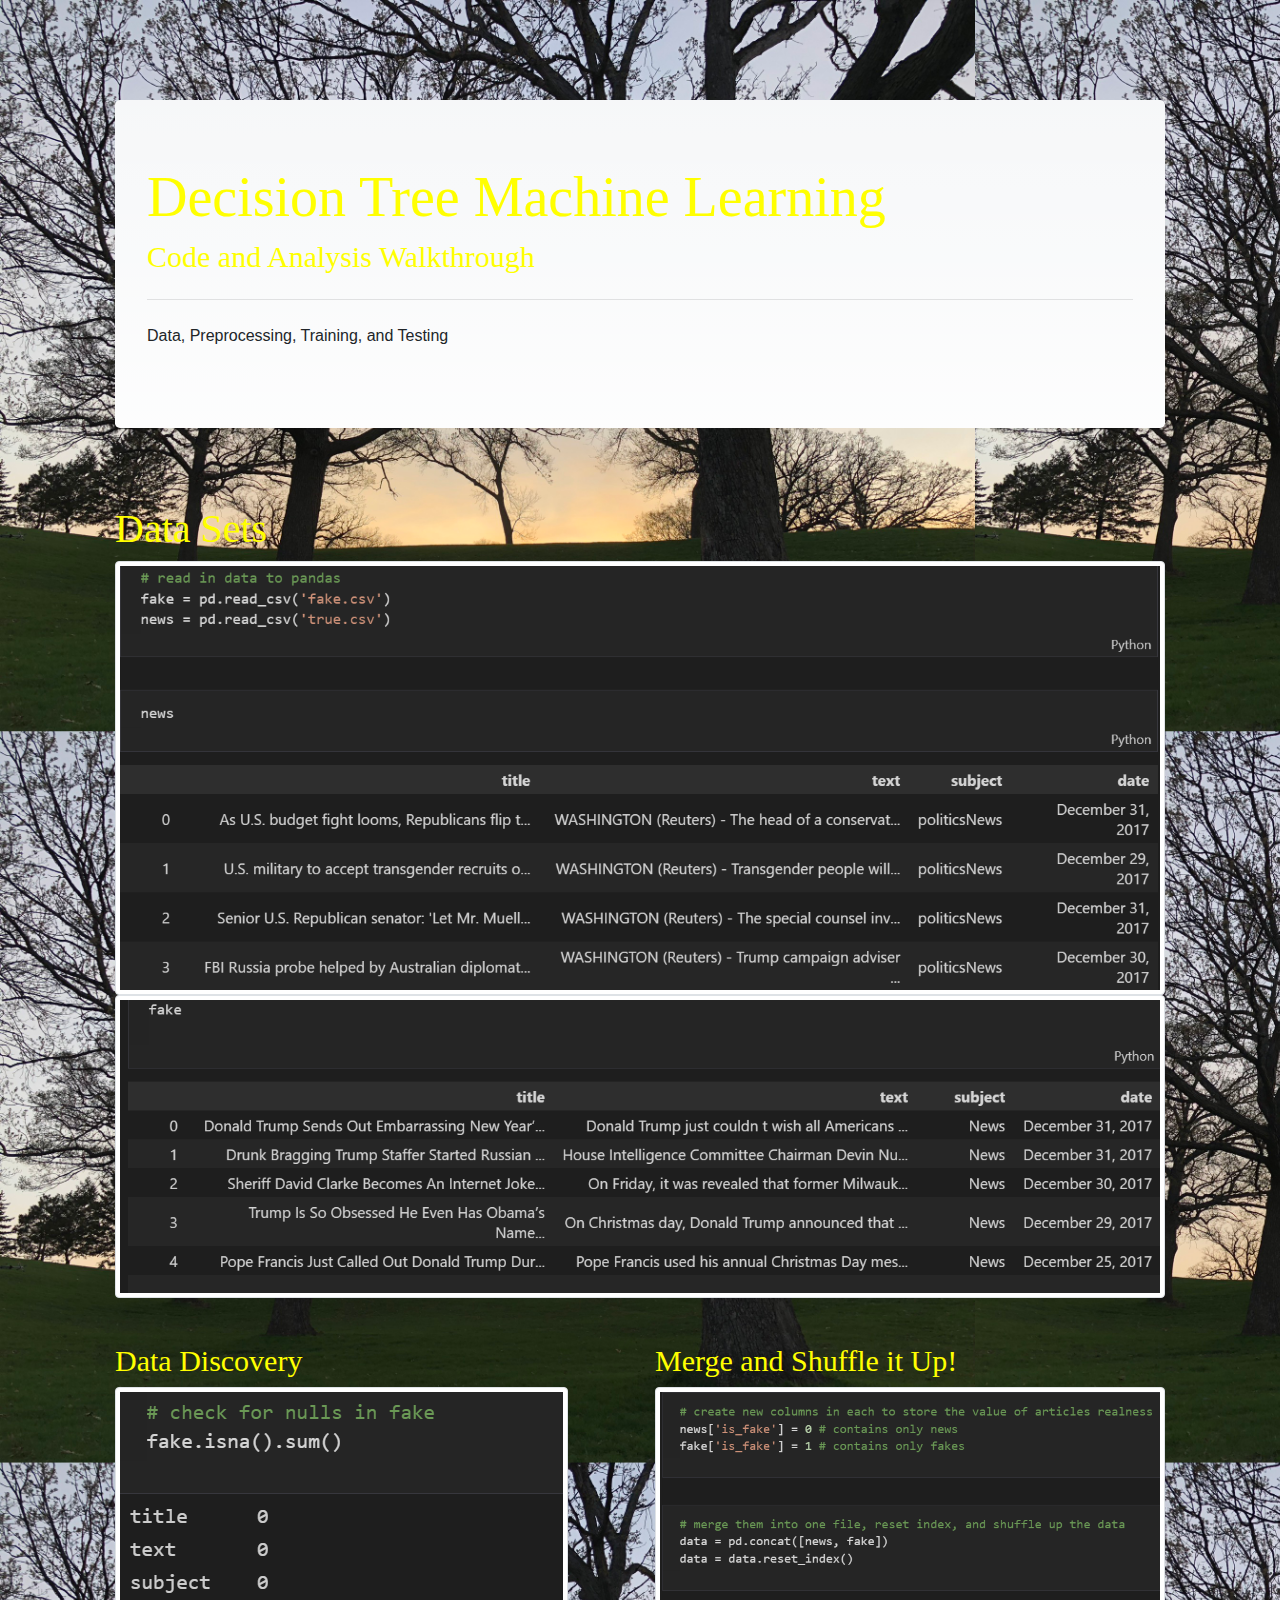
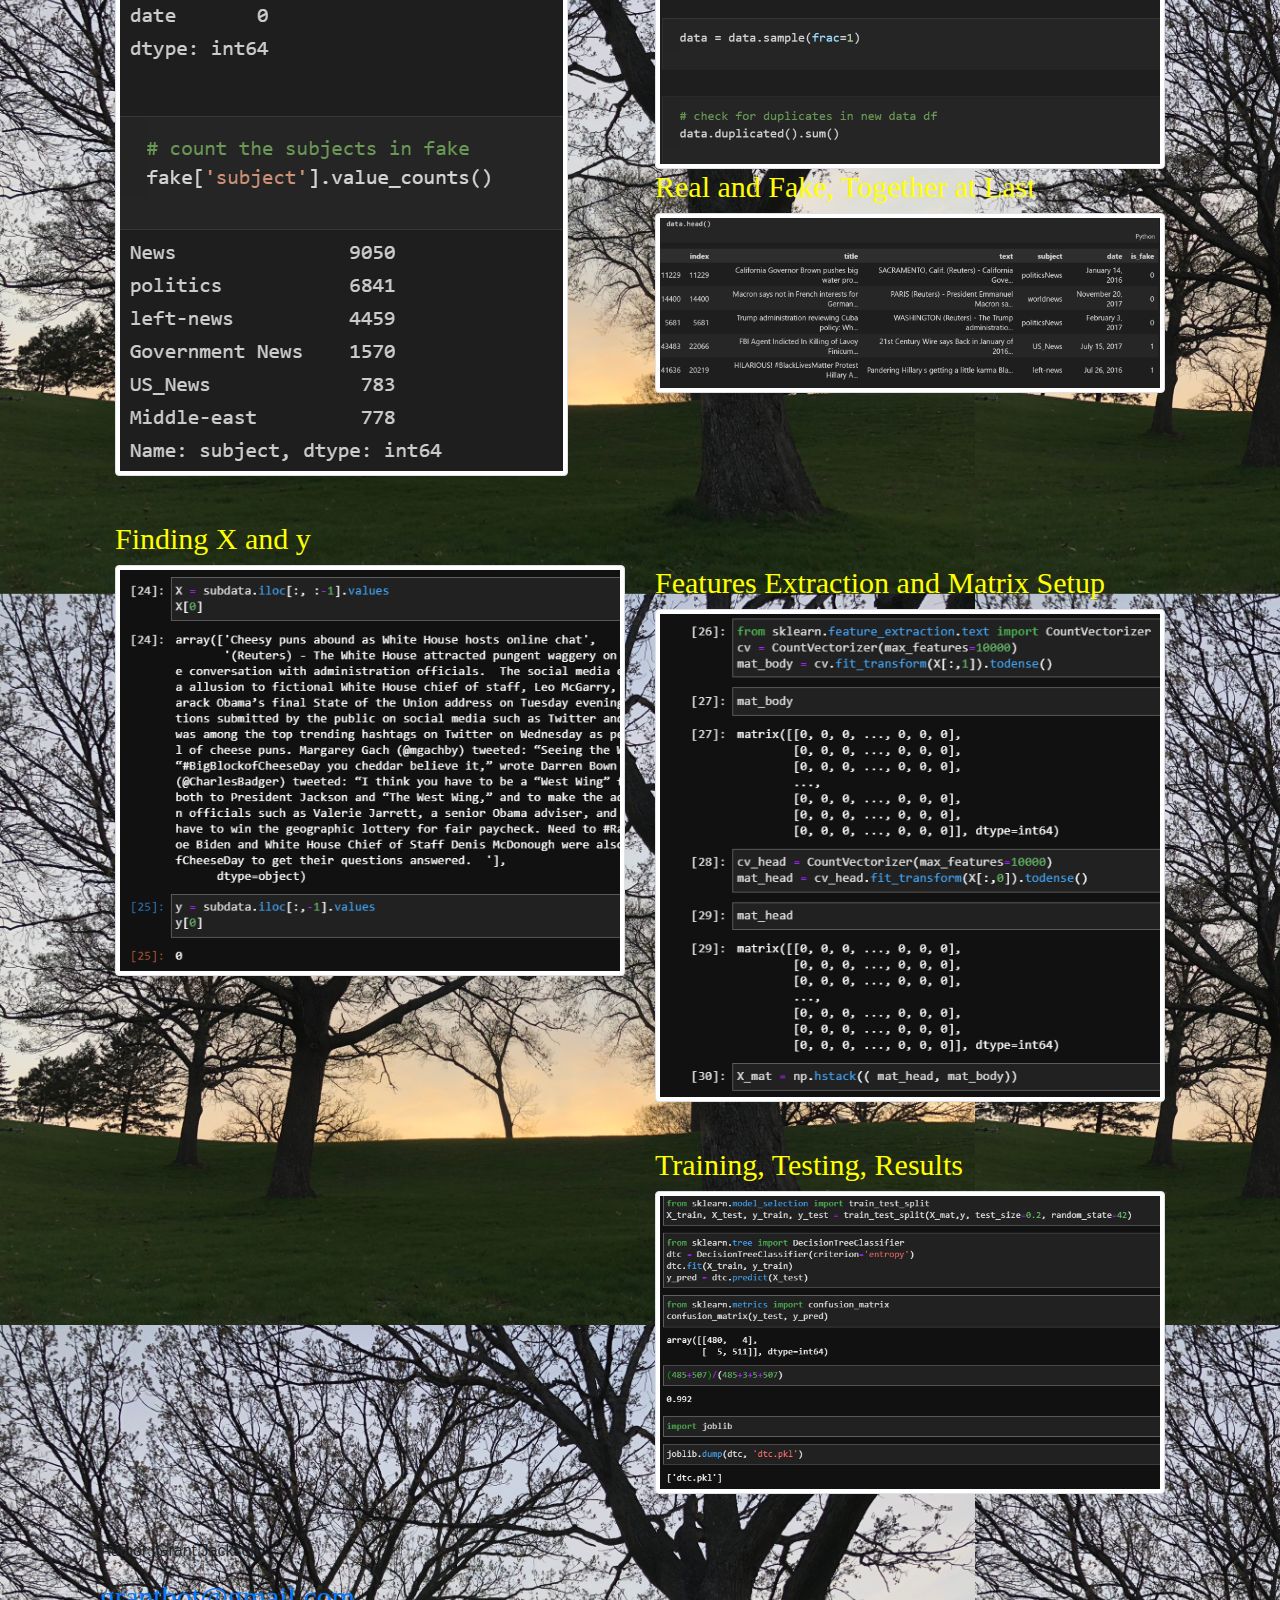
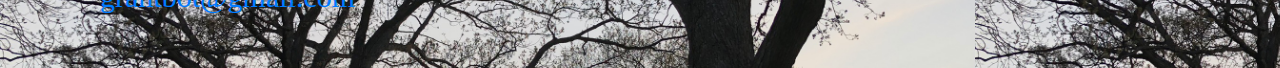
<file: templates/dct.html>
<!DOCTYPE html>
<html lang="en">

<head>
    <meta charset="UTF-8">
    <title>Decision Tree Machine Learning</title>
    <link rel="stylesheet" href="https://stackpath.bootstrapcdn.com/bootstrap/4.3.1/css/bootstrap.min.css"
        integrity="sha384-ggOyR0iXCbMQv3Xipma34MD+dH/1fQ784/j6cY/iJTQUOhcWr7x9JvoRxT2MZw1T" crossorigin="anonymous">
    <link rel="stylesheet" href="/static/styles.css">
</head>
<div class="container">

    <body background="/static/images/IMG_0002.JPG">
        <div class="jumbotron bg-cover"
            style="background-image: linear-gradient(to bottom, rgba(255,255,255,0.6) 0%,rgba(255,255,255,0.9) 100%), url(https://placeimg.com/1000/480/nature)">
            <h1 class="display-4">Decision Tree Machine Learning</h1>
            <h3>Code and Analysis Walkthrough</h3>
            <hr class="my-4">
            <p>Data, Preprocessing, Training, and Testing</p>
        </div>
</div>

<div class="container">

    <div class="row">
        <div class="col-md-12">
            <div class="thumbnail">
                <h1>Data Sets</h1>

                    <img src="/static/images/news.png" alt="real news data" class="img-thumbnail">

                    <img src="/static/images/fake.png" alt="fake news data" class="img-thumbnail">
                    <div class="row">
                        <div class="col-md-6">
                            <h6>Data Discovery</h6>
                            <img src="/static/images/data discovery.png" alt="data discovery" class="img-thumbnail">
                        </div>
                        <div class="col-md-6">
                            <h6>Merge and Shuffle it Up!</h6>
                            <div class=zoom><img src="/static/images/fakenewsmerge.png" alt="merging Sets"
                                    class="img-thumbnail"></div>
                            <h6>Real and Fake, Together at Last</h6>
                            <div class=zoom><img src="/static/images/data.head.png" alt="data.head"
                                    class="img-thumbnail"></div>
                        </div>
                    </div>
            </div>
            <div class="caption">
                <h6>Finding X and y</h6>
            </div>
        </div>
        <div class="col-md-6">
            <div class="zoom">
                <img src="/static/images/dctSettingVectors.png" alt="Vector Setting" class="img-thumbnail">
            </div>

        </div>
        <div class="col-md-6">
            <div class="caption">
                <h6>Features Extraction and Matrix Setup</h6>
            </div>
            <div class="thumbnail">
                <div class="zoom"> <img src="/static/images/featuresMatrixdct.png" alt="Features and Matrix"
                        class="img-thumbnail"></div>
            </div>

            <div class="row">
                <div class="col-md-12">
                    <h6>Training, Testing, Results</h6>
                    <div class="zoom"> <img src="/static/images/dctfinal.png" alt="data discovery"
                            class="img-thumbnail"></div>
                </div>
                <div class="caption">
                </div>
            </div>
        </div>


        <footer>
            <p>Author: Grant Jackson</p>
            <h6><a href="mailto:grantbot@gmail.com">grantbot@gmail.com</a></h6>
        </footer>


    </div>

    <script src="https://code.jquery.com/jquery-3.3.1.slim.min.js"
        integrity="sha384-q8i/X+965DzO0rT7abK41JStQIAqVgRVzpbzo5smXKp4YfRvH+8abtTE1Pi6jizo"
        crossorigin="anonymous"></script>
    <script src="https://cdnjs.cloudflare.com/ajax/libs/popper.js/1.14.7/umd/popper.min.js"
        integrity="sha384-UO2eT0CpHqdSJQ6hJty5KVphtPhzWj9WO1clHTMGa3JDZwrnQq4sF86dIHNDz0W1"
        crossorigin="anonymous"></script>
    <script src="https://stackpath.bootstrapcdn.com/bootstrap/4.3.1/js/bootstrap.min.js"
        integrity="sha384-JjSmVgyd0p3pXB1rRibZUAYoIIy6OrQ6VrjIEaFf/nJGzIxFDsf4x0xIM+B07jRM"
        crossorigin="anonymous"></script>

    </body>

</html>
</file>
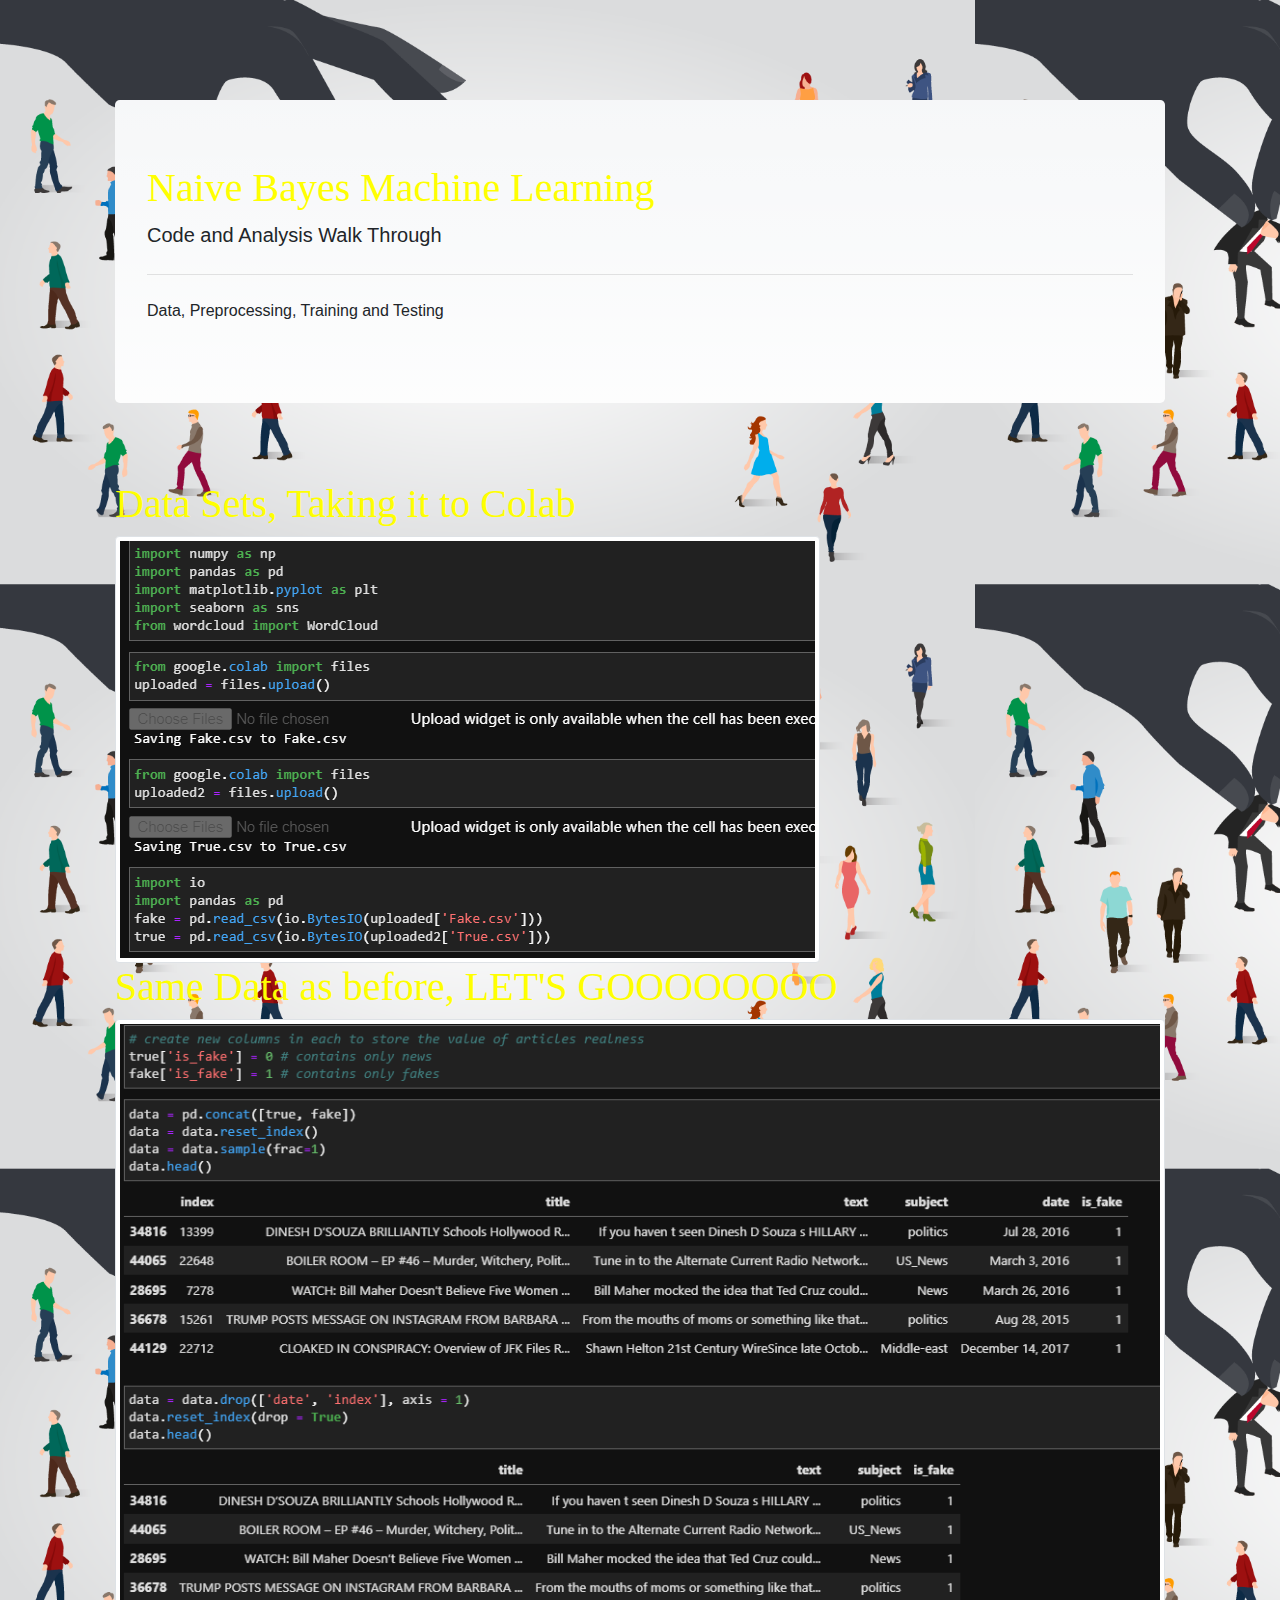
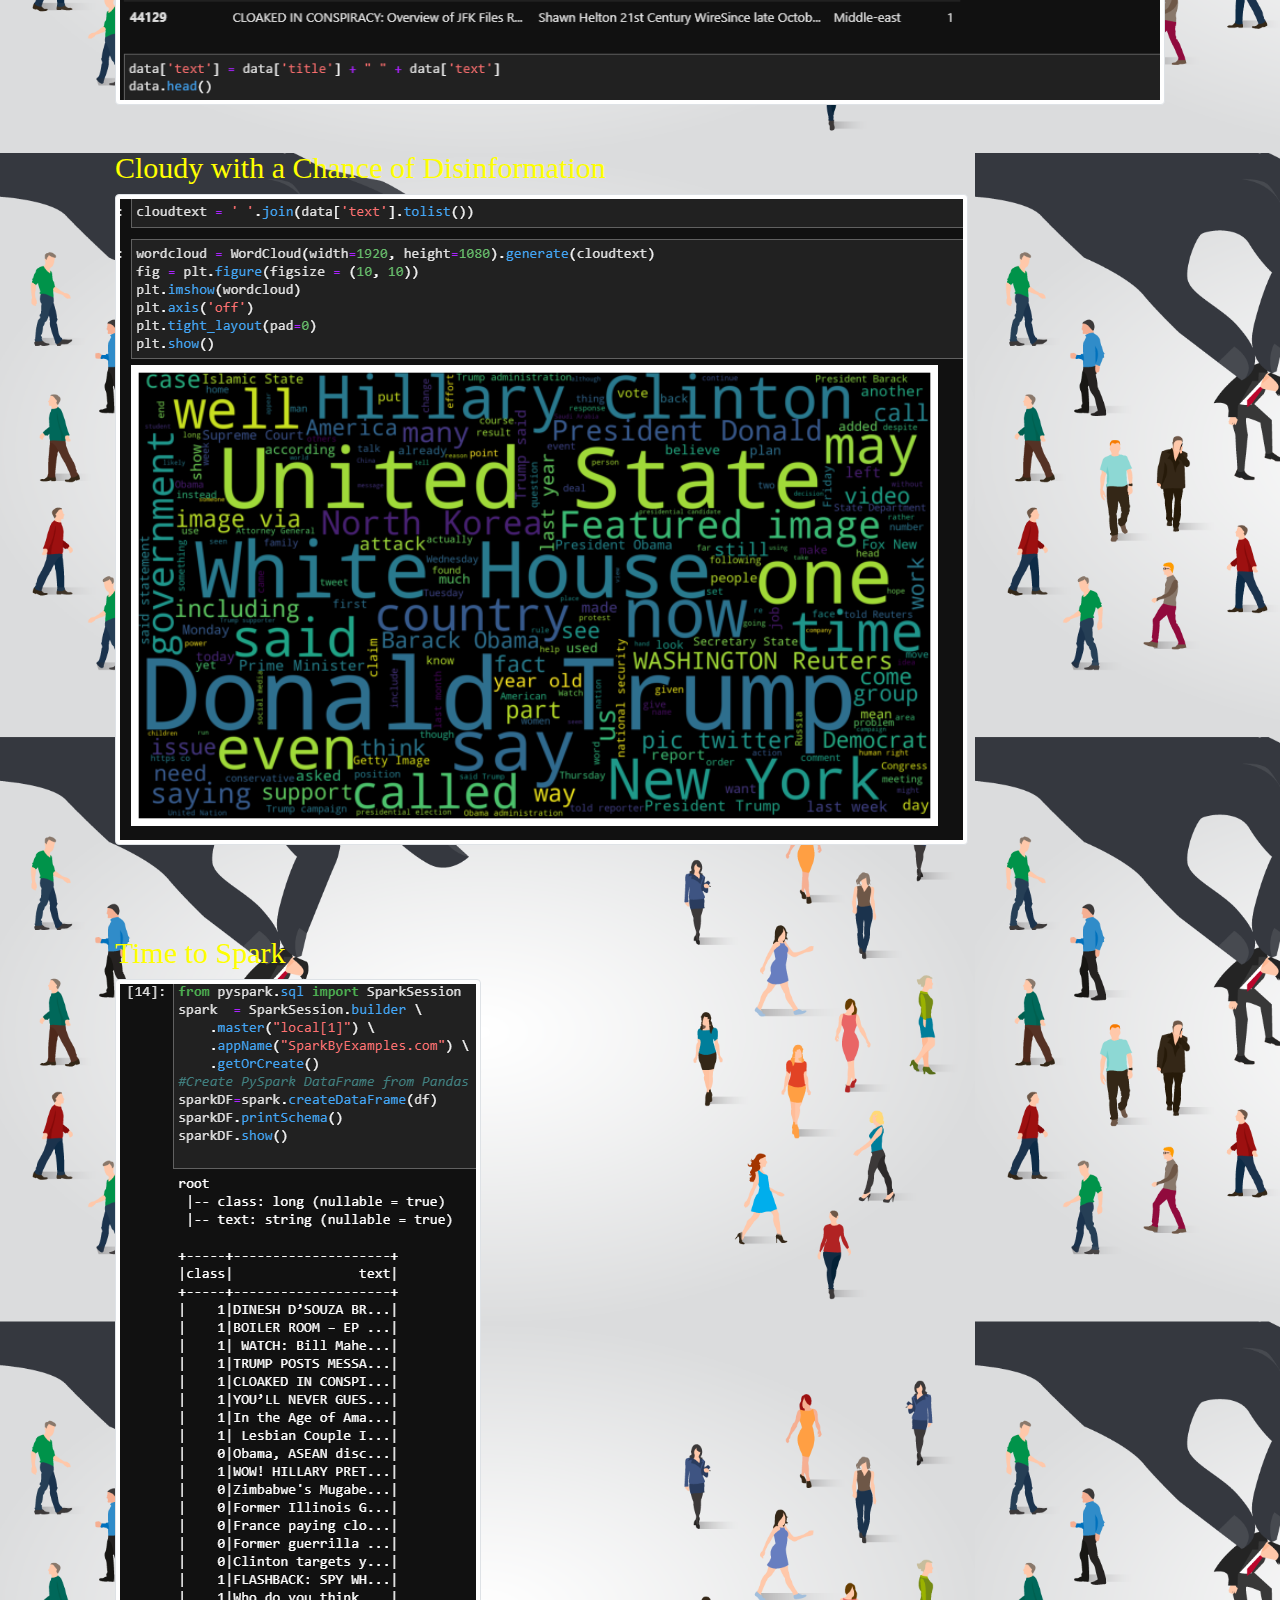
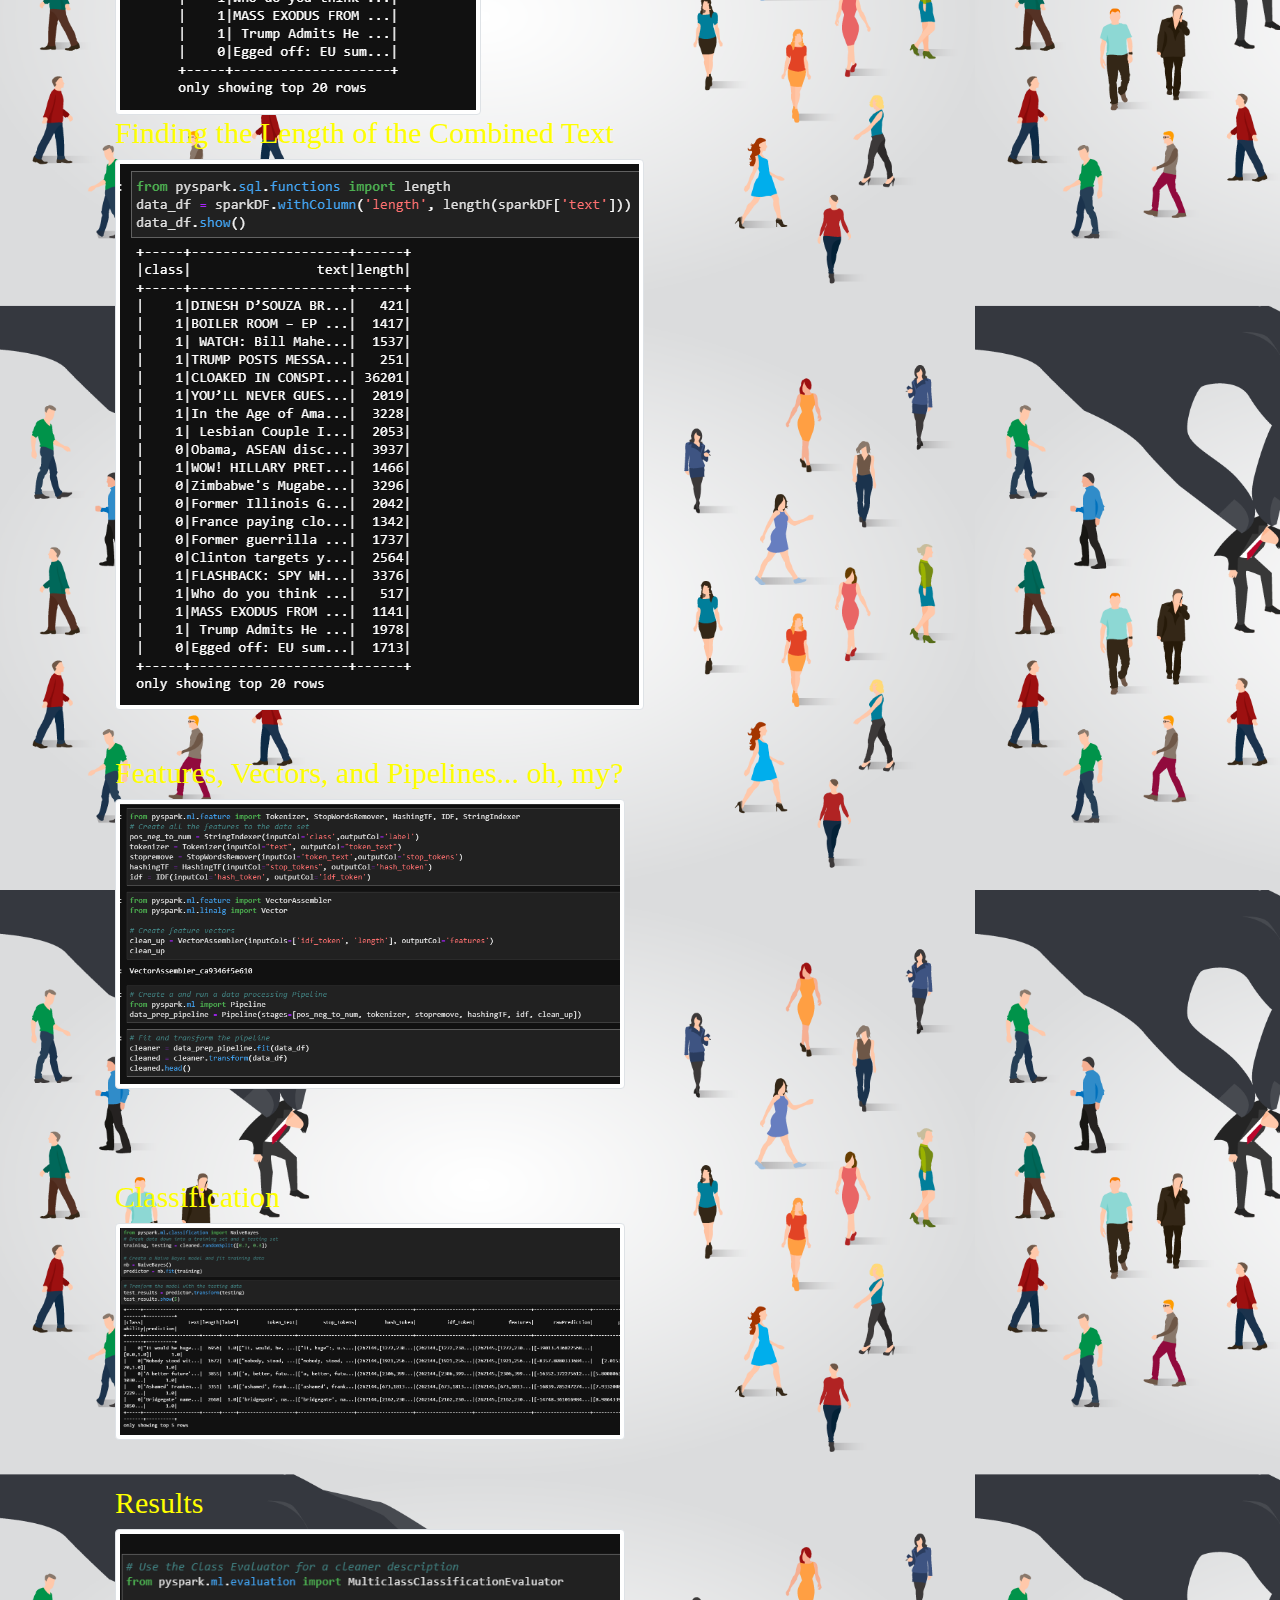
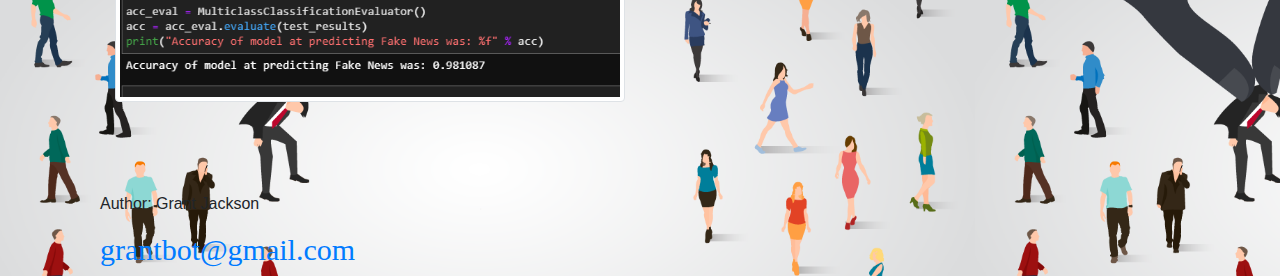
<file: templates/naivebayes.html>
<!DOCTYPE html>
<html lang="en">

<head>
  <meta charset="UTF-8">
  <title>NB</title>
  <link rel="stylesheet" href="https://stackpath.bootstrapcdn.com/bootstrap/4.3.1/css/bootstrap.min.css"
    integrity="sha384-ggOyR0iXCbMQv3Xipma34MD+dH/1fQ784/j6cY/iJTQUOhcWr7x9JvoRxT2MZw1T" crossorigin="anonymous">
  <link rel="stylesheet" href="/static/styles.css">
</head>

<body>

  <div class="container">

    <body background="/static/images/nbbackground.png">
      <div class="jumbotron bg-cover"
        style="background-image: linear-gradient(to bottom, rgba(255,255,255,0.6) 0%,rgba(255,255,255,0.9) 100%), url(https://placeimg.com/1000/480/nature)">
        <h1>Naive Bayes Machine Learning</h1>
        <p class="lead">Code and Analysis Walk Through</p>
        <hr class="my-4">
        <p>Data, Preprocessing, Training and Testing </p>
      </div>
  </div>

  <div class="container">

    <div class="row">
      <div class="col-md-12">
        <div class="thumbnail">
          <h1>Data Sets, Taking it to Colab</h1>

          <img src="/static/images/nbdependencies.png" alt="nb dependencies" class="img-thumbnail">
          <h1>Same Data as before, LET'S GOOOOOOOO</h1>
          <img src="/static/images/BringItInNB.png" alt="BringItInNB" class="img-thumbnail">
          <div class="row">
            <div class="col-md-12">
              <h6>Cloudy with a Chance of Disinformation</h6>
              <img src="/static/images/cloudNB.png" alt="word cloud" class="img-thumbnail">
            </div>
          </div>
          <div class="row">
            <div class="col-md-12">
              <h6>Time to Spark</h6>
              <img src="/static/images/sparksession.png" alt="Spark Time" class="img-thumbnail">
              <h6>Finding the Length of the Combined Text</h6>
              <img src="/static/images/sparksql.png" alt="spark sql functions" class="img-thumbnail">
            </div>
          </div>

        </div>

        <h6>Features, Vectors, and Pipelines... oh, my?</h6>

      </div>

      <div class="col-md-6">

        <div class="zoom"> <img src="/static/images/FeaturesVectorsPipelinesNB.png" alt="Vector Setting"
            class="img-thumbnail">
        </div>
      </div>
    </div>
    
    <div class="row">
    <div class="col-md-6">



      <h6>Classification</h6>

      <div class="thumbnail">
        <div class="zoom">  <img src="/static/images/nbclassification.png" alt="Classification"
            class="img-thumbnail"> </div>
      </div>

      <div class="row">
        <div class="col-md-12">
          <h6>Results</h6>
          <div class="zoom"> <img src="/static/images/NBresults.png" alt="Results" class="img-thumbnail"></div>
        </div>
        <div class="caption">
        </div>
      </div>
    </div>

  </div>


  </div>

  <script src="https://code.jquery.com/jquery-3.3.1.slim.min.js"
    integrity="sha384-q8i/X+965DzO0rT7abK41JStQIAqVgRVzpbzo5smXKp4YfRvH+8abtTE1Pi6jizo"
    crossorigin="anonymous"></script>
  <script src="https://cdnjs.cloudflare.com/ajax/libs/popper.js/1.14.7/umd/popper.min.js"
    integrity="sha384-UO2eT0CpHqdSJQ6hJty5KVphtPhzWj9WO1clHTMGa3JDZwrnQq4sF86dIHNDz0W1"
    crossorigin="anonymous"></script>
  <script src="https://stackpath.bootstrapcdn.com/bootstrap/4.3.1/js/bootstrap.min.js"
    integrity="sha384-JjSmVgyd0p3pXB1rRibZUAYoIIy6OrQ6VrjIEaFf/nJGzIxFDsf4x0xIM+B07jRM"
    crossorigin="anonymous"></script>
  <footer>
    <p>Author: Grant Jackson</p>
    <h6><a href="mailto:grantbot@gmail.com">grantbot@gmail.com</a></h6>
  </footer>

</body>

</html>
</file>
<file: static/styles.css>
/* Giving the body the specified background color, adding font sizes for the h1 and h3 elements we'll be using */
body {
  background-size: 975px;
  padding-top: 100px;
  margin-right: 100px;
  margin-left: 100px;
}

h1 {
  color:yellow;
  font-family:  BlinkMacSystemFont;
}

h3 {
  color: yellow;
  font-size: 30px;
  font-family: BlinkMacSystemFont;
}

h6 {
  color: rgb(255, 255, 0);
  font-size: 30px;
  font-family: BlinkMacSystemFont;

}

/* Giving our navbar some padding and a background color */
.navbar {
  padding: 10px;
  background: #dcdcdc;
}

/* Making our navbar li's inline-block elements this makes it so we can have multiple on the same line. Floats could have been used too */
.navbar li {
  display: inline-block;
  padding: 20px;
  margin-right: 10px;
  margin-left: 10px;
  cursor: pointer;
  background: #fff;
  border-radius: 3px;
}

/* Getting rid of the default link styles here */
.navbar li a {
  color: #000;
  text-decoration: none;
}

/* Styling the header, giving it a height, a background color, and some top padding */
.header {
  height: 200px;
  padding-top: 20px;
  background: #40e0d0;
}

/* Centering our h1 tag inside our header, giving it a little padding, removing its margin */
.header h1 {
  padding: 60px;
  margin: 0;
  color: #000;
  text-align: center;
}

/* Giving the .post element margin on 3 sides */
.post {
  margin-top: 50px;
  margin-right: 1px;
  margin-left: 1px;
}

.zoom:hover {
  opacity: 1;
  transform: scale(1.5); /* (150% zoom - Note: if the zoom is too large, it will go outside of the viewport) */
}

.bg-cover {
  background-attachment: static;
  background-position: center;
  background-repeat: no-repeat;
  background-size: cover;
}

.footer {
  height: 4200px;
  padding-top: 20px;
  background: #40e0d0;
}

.row {
  padding-top: 45px;
  padding-bottom: 45px;
}
</file>
